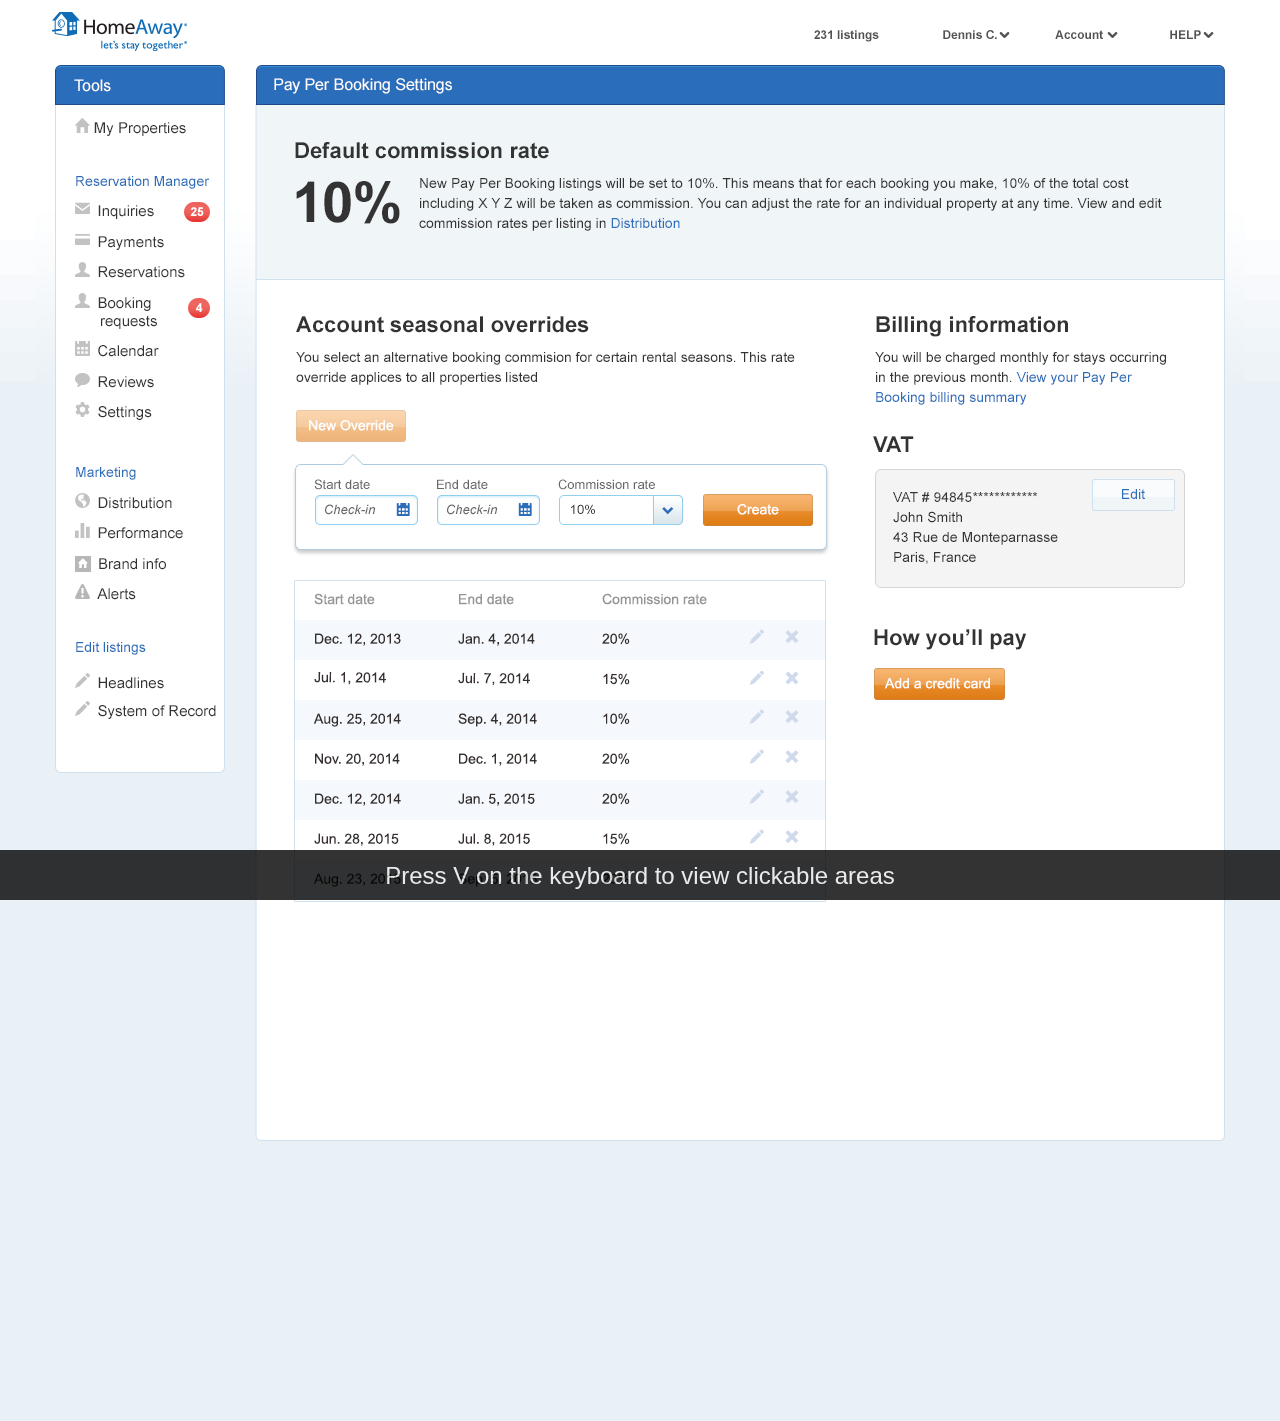
<file: ux-walkme/index.html>
<!doctype html>
<html>
<head>
	<meta charset="utf-8">
	<meta http-equiv="X-UA-Compatible" content="IE=edge,chrome=1">
	<title>Demo page for UX-walkem plugin</title>

<script src="//ajax.googleapis.com/ajax/libs/jquery/1.8.2/jquery.min.js"></script>

<link rel="stylesheet" href="PPB-Settings_files/gradient-background.css" type="text/css">
<!--adds gradient background for HomeAway branding-->


</head>
<body bgcolor="#FFFFFF" leftmargin="0" topmargin="0" marginwidth="0" marginheight="0" cz-shortcut-listen="true">

	<div class="main">
	<!-- Save for Web Slices (PPB-Settings.psd) -->
	<img src="PPB-Settings_files/PPB-Settings-new-override.png" alt="" width="1210" height="1413" usemap="#Map" border="0" class="mainimage">

	<map name="Map">
		<area shape="rect" coords="660,481,786,536" href="#">
		<area shape="rect" coords="260,281,586,336" href="#">
		<area shape="rect" coords="60,81,200,200" href="#">
	</map>

	<!-- <a href="#">Link</a> -->
	</div>



<script type="text/javascript">
var addLeftNav = true;
</script>
<!-- adds the PM Dashboard left nav -->
<script type="text/javascript" src="PPB-Settings_files/image-center.js"></script>
<!--automatically centers the image-->
<script type="text/javascript" src="PPB-Settings_files/left-nav.js"></script>
<!--adds a left-hand navigation for Dashboard pages-->
<script src="UX_WALK_ME_plugin.js"></script>

</body>
</html>
</file>
<file: ux-walkme/PPB-Settings_files/gradient-background.css>
body {
  background: #e9f1f6 url("tile.gif") repeat-x;  /* gradient background */
  font: 18px/28px Helvetica, arial, sans-serif;
}

.success p,
.message p {
	font: 22px/30px arial;
	letter-spacing: .95px;
	margin: 0 auto;
	width: 95%;
	text-align: center;
	padding-top: 25px;
}

/* div.instructions {
	opacity:0.4;
	filter:alpha(opacity=40);
	background: #000;
	width: 100%;
	position: fixed;
	bottom: 0;
	z-index: 5000;
	height: 50px;
}

.instructions p {
	margin: 0 0 -12px 0;
	position: fixed;
	bottom: 0;
	width: 100%;
	z-index: 6000;
	height: 50px;
	color: #fff;
	font-size: 24px;
	text-align: center;
	padding-top: 10px;
	opacity:.9;
	filter:alpha(opacity=100);
}*/

.scrollup {

	position: fixed;
	bottom: 400;
	background: #000;
	right: 100;
	padding: 20px 10px 10px 10px;
	opacity:.4;
	filter:alpha(opacity=40);
	display: none;
	cursor: pointer;

}

.scrollupup {

	position: fixed;
	bottom: 400;
	right: -100px;
	background: #000;
	right: 100;
	padding: 20px 10px 10px 10px;
	opacity:.4;
	filter:alpha(opacity=40);
	display: none;
	cursor: pointer;

}
.ss-up {

	font-size: 48px;
	color: #fff;
	text-align: center;

}

.dropdown:hover {
	cursor: pointer;
	-webkit-box-shadow: 0px 0px 15px 5px rgba(255, 255, 190, .75);
	-moz-box-shadow: 0px 0px 15px 5px rgba(255, 255, 190, .75);
	box-shadow: 0px 0px 15px 5px rgba(255, 255, 190, .75);
}

.dropdown-menu {
	position: absolute;
	top: 100%;
	left: 0;
	z-index: 7000;
	display: none;
	float: left;
	min-width: 160px;
	padding: 5px 0;
	margin: 3px 0 0;
	list-style: none;
	background-color: #f0f7fe;
	border: 1px solid #ccc;
	border: 1px solid #91cfee;
	-webkit-border-radius: 4px;
	-moz-border-radius: 4px;
	border-radius: 4px;
	-webkit-box-shadow: none;
	-moz-box-shadow: none;
	box-shadow: none;
	-webkit-background-clip: padding-box;
	-moz-background-clip: padding;
	background-clip: padding-box;
}

.dropdown-menu > li > a {
	display: block;
	padding: 3px 8px;
	clear: both;
	font-weight: normal;
	line-height: 20px;
	color: #333333;
	white-space: nowrap;
	text-decoration: none;
	font-size: 14px;
}


@media (min-width: 1231px) {

	.navigation {
		height: 844px;
		width: 170px;
		background: url("left-rail-july-2013.png");
		position: absolute;
		top: 65px;
		z-index: 1000;
		left: 50%;
		margin: 0 0 0 -585px;
	}

	.success,
	.message {
		color: #fff;
		display: none;
		height: 80px;
		width: 920px;
		background: #79b559;
		position: absolute;
		top: 125px;
		z-index: 1000;
		left: 50%;
		margin: 0 0 0 -362px;
	}

}

@media (max-width: 1230px) {

	.navigation {
		height: 844px;
		width: 170px;
		background: url("left-rail-july-2013.png");
		position: absolute;
		top: 65px;
		z-index: 1000;
		left: 0;
		margin: 0 0 0 20px;
	}

	.success,
	.message {
		position: absolute;
		top: 65px;
		z-index: 1000;
		left: 50%;
		margin: 0 0 0 -585px;
	}

}



/*
links to paste into files - may have to change file location

<script src="../../js/jquery-1.8.2.min.js"></script> 									<!--adds jquery, must be first-->
<script type="text/javascript" src="../../js/UX-walk-me.js"></script>
<script type="text/javascript">
	var addLeftNav = true;
	var success = new Array(width, left-margin,"Success message");						// width and left-margin are optional, include both or none...
</script>
<script type="text/javascript" src="../../js/image-center.js"></script> 				<!--automatically centers the image-->
<script type="text/javascript" src="../../js/left-nav.js"></script> 						<!--adds a left-hand navigation for Dashboard pages-->

<link href="../../../../source/fonts/Symbolset/ss-standard/webfonts/ss-standard.css" rel="stylesheet" />
<link rel="stylesheet" href="../../css/gradient-background.css" type="text/css" />		<!--adds gradient background for HomeAway branding-->
*/

/*

<script type="text/javascript">
	var addLeftNav = true;
	var success = true;
	var insert = "PPB-Settings-new-override-2.png";
</script>

*/



/*
links to paste into files - may have to change file location

<script src="../js/jquery-1.8.2.min.js"></script> 									<!--adds jquery, must be first-->
<script type="text/javascript" src="../js/image-center.js"></script> 				<!--automatically centers the image-->
<script type="text/javascript">var addLeftNav = false;</script> 						<!--ADD LEFT NAV -- NO -->
<script type="text/javascript" src="../js/left-nav.js"></script> 					<!--adds a left-hand navigation for Dashboard pages-->

<link rel="stylesheet" href="../css/gradient-background.css" type="text/css" />		<!--adds gradient background for HomeAway branding-->
*/
</file>
